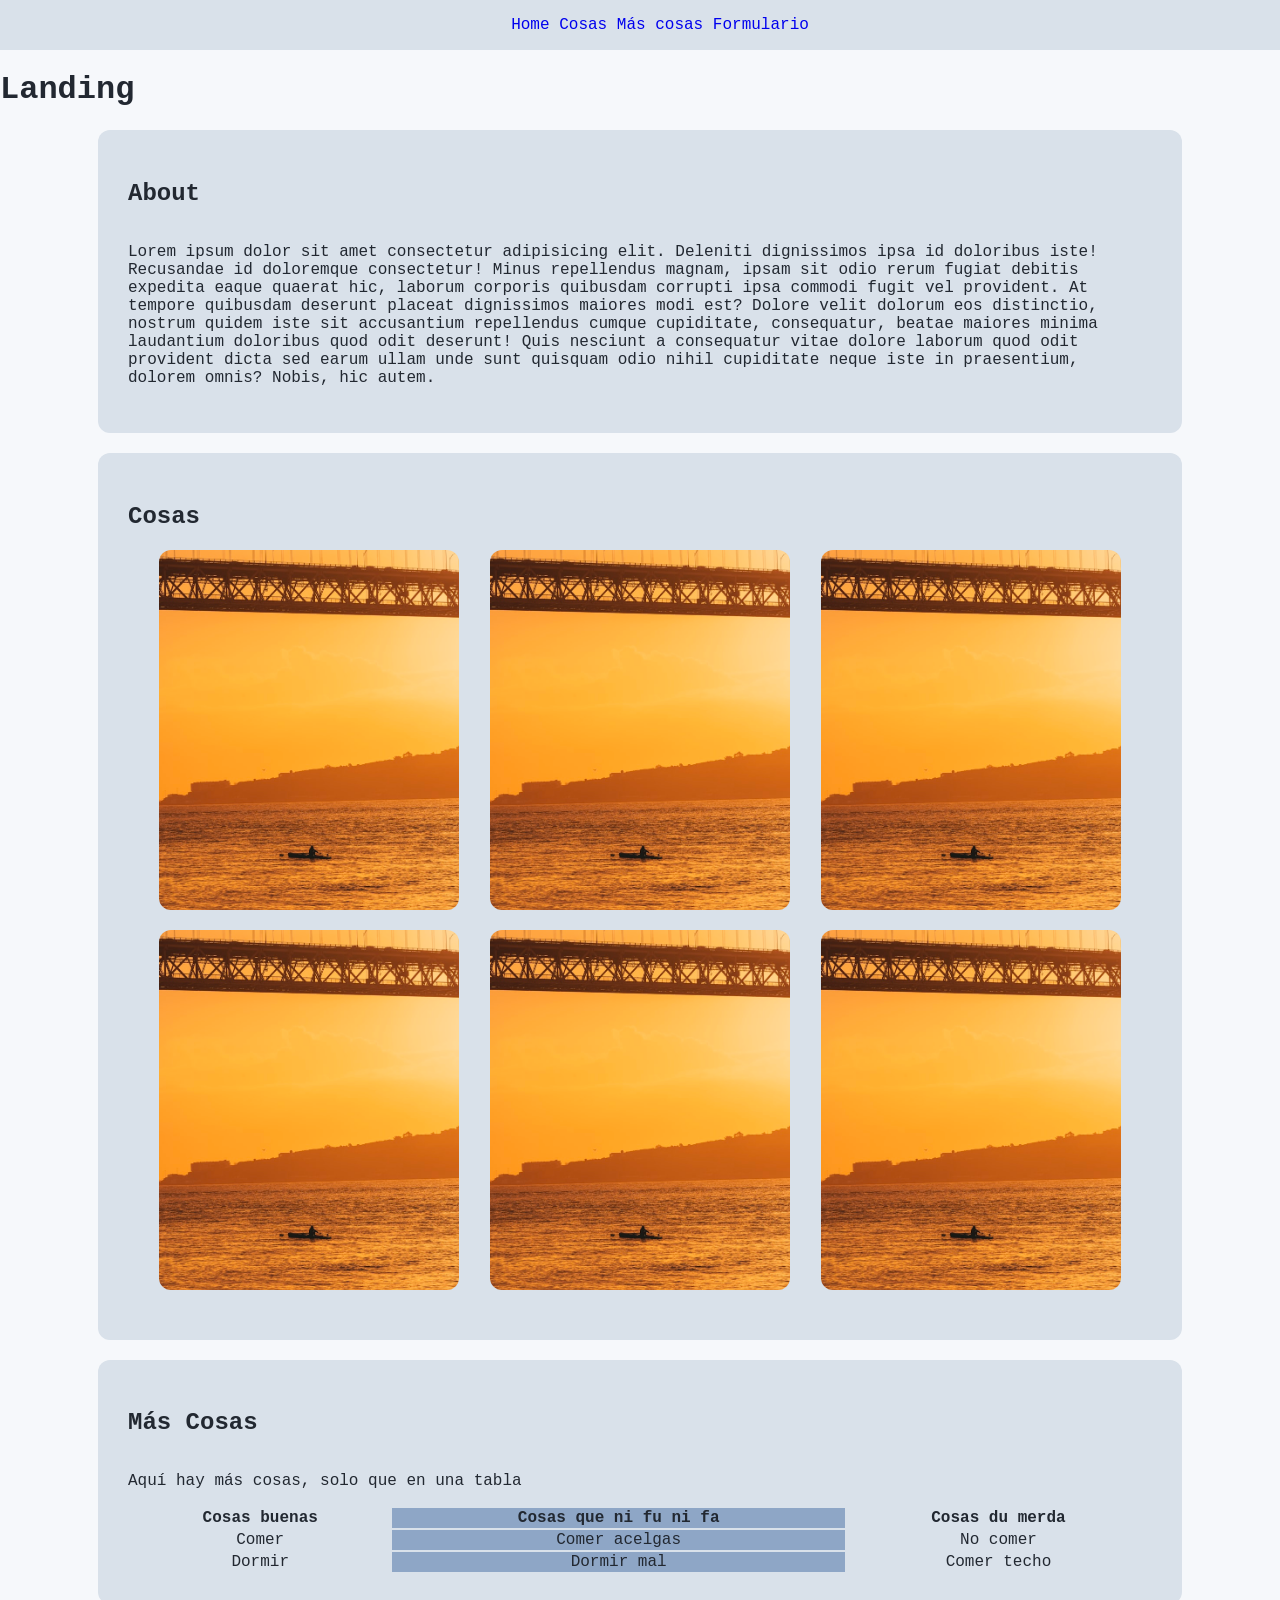
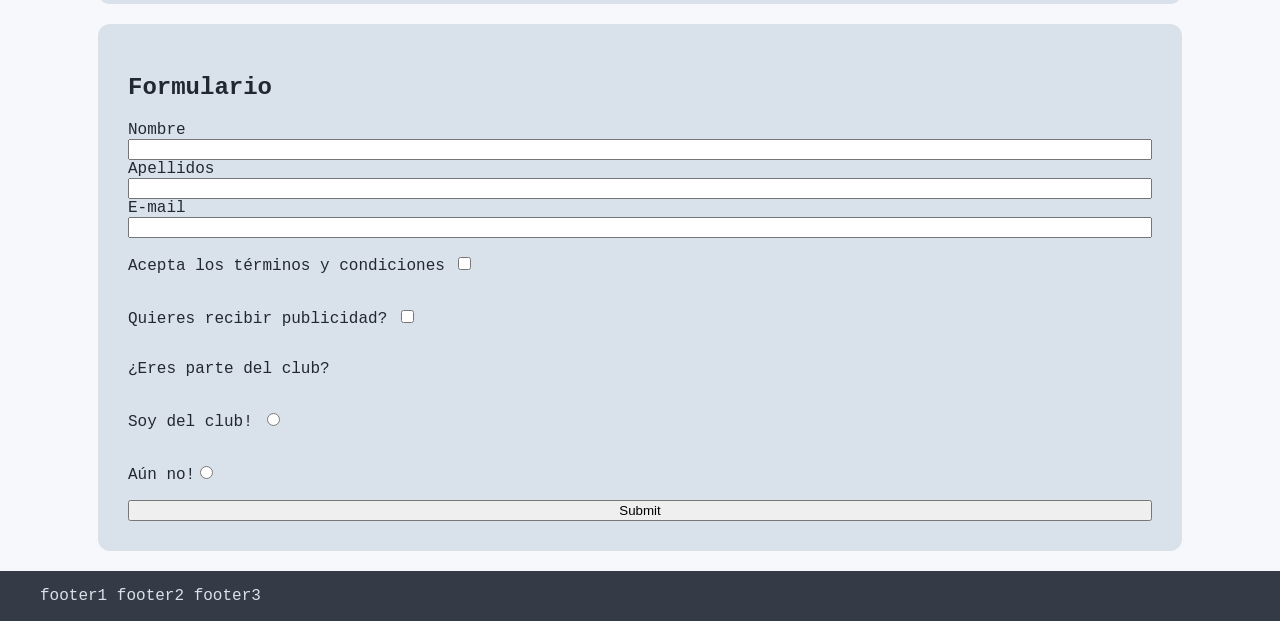
<file: index.html>
<!DOCTYPE html>
<html lang="en">
<head>
    <meta charset="UTF-8">
    <meta name="viewport" content="width=device-width, initial-scale=1.0">
    <title>landingPage</title>
    <link rel="stylesheet" href="./style.css">
    
</head>
<body>
    <header>
        <nav>
            <ul>
                <li><a href="index.html">Home</a></li>
                <li><a href="index.html#cosas">Cosas</a></li>
                <li><a href="index.html#masCosas">Más cosas</a></li>
                <li><a href="index.html#form">Formulario</a></li>
            </ul>
        </nav>
        
    </header>

    <h1>Landing</h1>
    <section>
        <h2>About</h2>
        <p>Lorem ipsum dolor sit amet consectetur adipisicing elit. Deleniti dignissimos ipsa id doloribus iste! Recusandae id doloremque consectetur! Minus repellendus magnam, ipsam sit odio rerum fugiat debitis expedita eaque quaerat hic, laborum corporis quibusdam corrupti ipsa commodi fugit vel provident. At tempore quibusdam deserunt placeat dignissimos maiores modi est? Dolore velit dolorum eos distinctio, nostrum quidem iste sit accusantium repellendus cumque cupiditate, consequatur, beatae maiores minima laudantium doloribus quod odit deserunt! Quis nesciunt a consequatur vitae dolore laborum quod odit provident dicta sed earum ullam unde sunt quisquam odio nihil cupiditate neque iste in praesentium, dolorem omnis? Nobis, hic autem.</p>
    </section>

    <section id="cosas">
        <h2>Cosas</h2>
        <media>
            <article>
                <img src="./img/img1.jpg" alt="kayaker">
            </article>
            <article>
                <img src="./img/img1.jpg" alt="kayaker">
            </article>
            <article>
                <img src="./img/img1.jpg" alt="kayaker">
            </article>
            <article>
                <img src="./img/img1.jpg" alt="kayaker">
            </article>
            <article>
                <img src="./img/img1.jpg" alt="kayaker">
            </article>
            <article>
                <img src="./img/img1.jpg" alt="kayaker">
            </article>
        </media>
    </section>

    <section id="masCosas">
        <h2>Más Cosas</h2>
        <p>Aquí hay más cosas, solo que en una tabla</p>
        <table>
            <tr>
                <th>Cosas buenas</th>
                <th>Cosas que ni fu ni fa</th>
                <th>Cosas du merda</th>
            </tr>
            <tr>
                <td>Comer</td>
                <td>Comer acelgas</td>
                <td>No comer</td>
            </tr>
            <tr>
                <td>Dormir</td>
                <td>Dormir mal</td>
                <td>Comer techo</td>
            </tr>
        </table>
    </section>

    <section id="form">
        <h2>Formulario</h2>
        <form action="success.html">
            <label for="nombre">Nombre</label><input type="text" id="nombre" required>
            <label for="apellidos">Apellidos</label><input type="text" id="apellidos" required>
            <label for="mail">E-mail</label><input type="email" id="mail" required>
            <p><label for="terms">Acepta los términos y condiciones</label>
            <input type="checkbox" value="terms" name="terms" id="terms" required></p>
            <p><label for="publi">Quieres recibir publicidad?</label>
            <input type="checkbox" value="publi" name="publi" id="publi"></p>
            <p>¿Eres parte del club?</p>
            <p><label for="member">Soy del club!</label>
                <input type="radio" id="member" value="member" name="isMember"></p>
            <p><label for="noMember">Aún no!</label><input type="radio" id="noMember" value="noMember" name="isMember"></p>
            <button>Submit</button>
        </form>
    </section>

    <!-- ===== SCRIPT ===== -->  
    <script src="./script.js"></script>
</body>
<footer>
    <ul>
        <li>footer1</li>
        <li>footer2</li>
        <li>footer3</li>
    </ul>
</footer>
</html>
</file>
<file: style.css>
:root {
    /* ===== Base Greys (cool / blue-tinted) ===== */
    --grey-50:  #f6f8fb;
    --grey-100: #eef2f7;
    --grey-200: #d9e1ea;
    --grey-300: #b8c2cf;
    --grey-400: #8e99a8;
    --grey-500: #667181;
    --grey-600: #4c5563;
    --grey-700: #343b46;
    --grey-800: #222831;
    --grey-900: #161a20;

    /* ===== Soft Blue Accents ===== */ 
    --blue-soft: #6f8fb8;
    --blue-muted: #8ea6c6;
    --blue-light: #c9d6ea;  

    /* ===== Semantic UI Colors ===== */
    --color-bg: var(--grey-50);
    --color-surface: #ffffff;
    --color-border: var(--grey-200);
    --color-text: var(--grey-800);
    --color-text-muted: var(--grey-500);

    --color-accent: var(--blue-soft);
    --color-accent-hover: #5d7fa9;


    /* ===== border radius ===== */
    --border-radius: 12px;

    /* ===== shadow ===== */
    --shadow: var(--color-text-muted);

  
}

body {
    background-color: var(--color-bg);
    font-family: 'Courier New', Courier, monospace;
    font-size: 16px;
    color: var(--color-text);
    margin: 0;
    padding: 0;
    display: flex;
    flex-direction: column;
    scroll-behavior: smooth;


}

nav {
    background-color: var(--color-border);
    display: flex;
    flex-direction: row;
    justify-content: space-evenly;

}

li {
    display: inline; 
}

ul {
    list-style-type: none;
}

a {
    text-decoration: none;
}

section {
    background-color: var(--color-border);
    display: flex;
    flex-direction: column;
    width: 80%;
    margin: auto;
    margin-bottom: 20px;
    padding: 30px;
    border-radius: var(--border-radius);
    box-shadow: var(--shadow);

}

section > ul {
    display: flex;
    flex-direction: column;
}

td {
    text-align: center;
}

td:nth-of-type(2), th:nth-of-type(2) {
    background-color: #8ea6c6;
}

/* GALERÍA Y FOTOS */
media {
    width: 100%;
    display: flex;
    flex-direction: row;
    flex-wrap: wrap;
    justify-content: space-evenly;
    align-items: first baseline;
    align-content: space-around;
}

media > article {
    width: 300px;
    height: 360px;
    margin-bottom: 20px;
}

img {
    width: 100%;
    height: 100%;
    object-fit: cover;
    border-radius: var(--border-radius);
}
 article.chauchat {
    width: 400px;
    height: 320px;
 }

 /* ===== FORMULARIO ===== */
 form {
    display: flex;
    flex-direction: column;
    justify-content: space-between;
 }

 form > #apellido {
    
 }

/* ===== footer ===== */
footer {
    background-color: #343b46;
    color: #d9e1ea;
}
</file>
